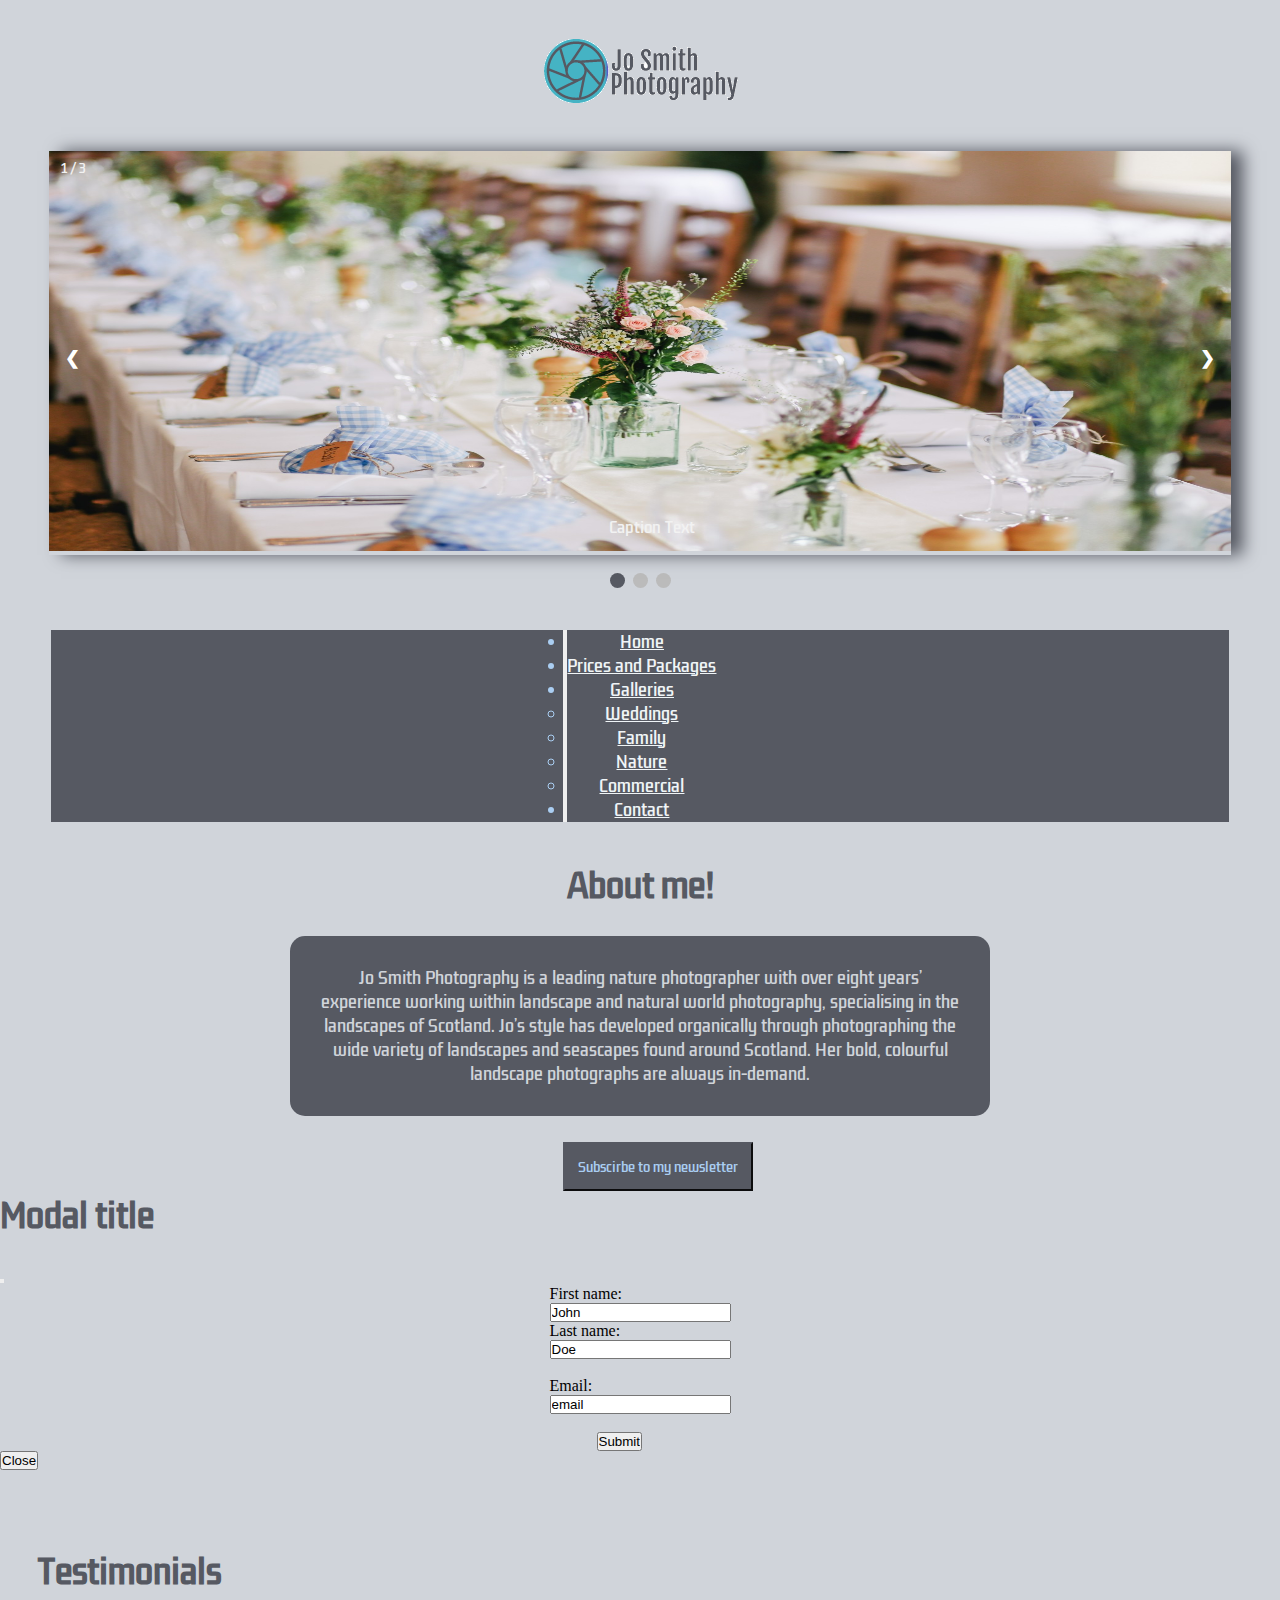
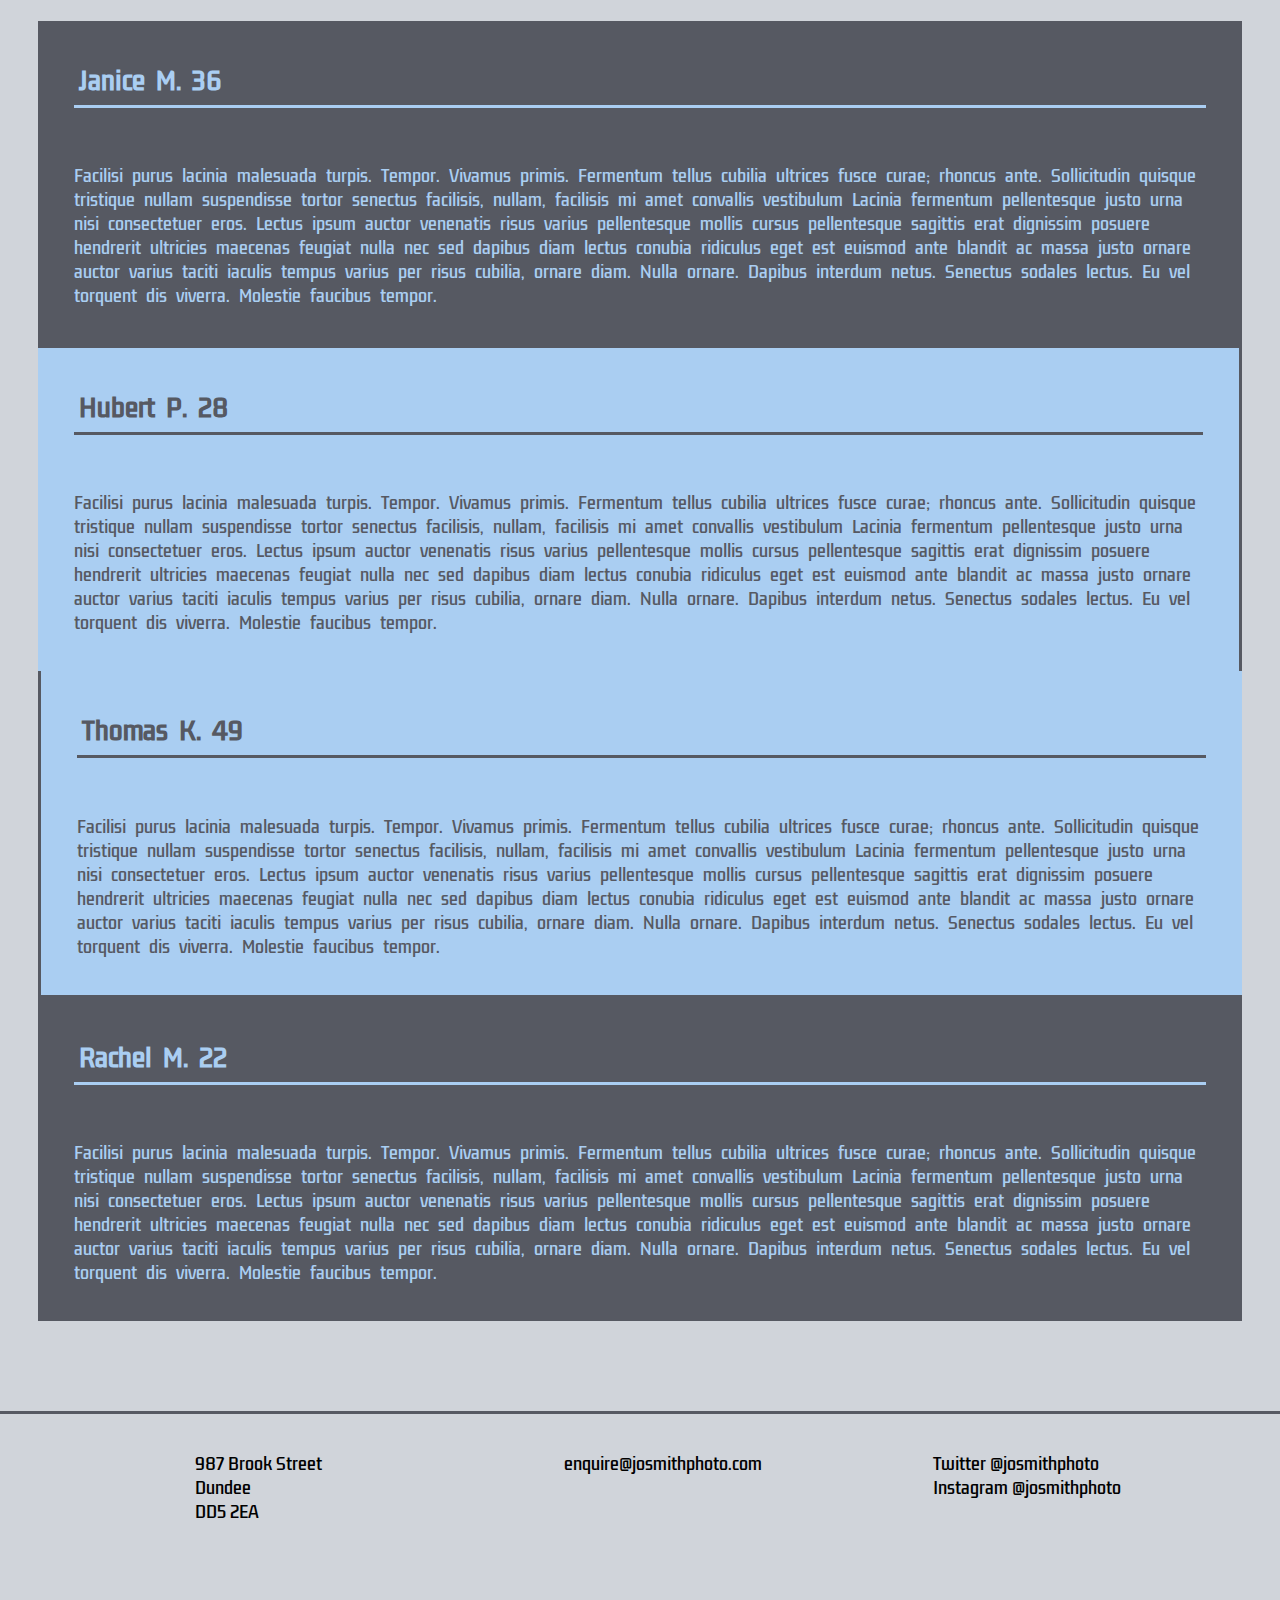
<file: index.html>
<!DOCTYPE html>
<html lang="en">
<head>
    <meta charset="UTF-8">
    <meta http-equiv="X-UA-Compatible" content="IE=edge">
    <meta name="viewport" content="width=device-width, initial-scale=1.0">
    <link rel="preconnect" href="https://fonts.googleapis.com">
    <link rel="preconnect" href="https://fonts.gstatic.com" crossorigin>
    <link href="https://fonts.googleapis.com/css2?family=Kdam+Thmor+Pro&display=swap" rel="stylesheet">
    <link href="https://fonts.googleapis.com/css2?family=Fuzzy+Bubbles&display=swap" rel="stylesheet">
    <link href="https://cdn.jsdelivr.net/npm/bootstrap@5.3.0-alpha3/dist/css/bootstrap.min.css" rel="stylesheet" integrity="sha384-KK94CHFLLe+nY2dmCWGMq91rCGa5gtU4mk92HdvYe+M/SXH301p5ILy+dN9+nJOZ" crossorigin="anonymous">
    <link rel="stylesheet" href="css/style.css">
    <link rel="icon" href="css/elements/logo_adobe_express.svg">
    <title>Home</title>
</head>
<body>
    <div class="logo"><img src="css/elements/logo.png" class="img-fluid" alt="img-fluid"></div>
<div class="slideshow-container">

    
    <div class="mySlides fade">
      <div class="numbertext">1 / 3</div>
      <img src="css/elements/wedding1.jpg" style="width:100%" height="400px">
      <div class="text">Caption Text</div>
    </div>
  
    <div class="mySlides fade">
      <div class="numbertext">2 / 3</div>
      <img src="css/elements/family1.jpg" style="width:100%" height="400px">
      <div class="text">Caption Two</div>
    </div>
  
    <div class="mySlides fade">
      <div class="numbertext">3 / 3</div>
      <img src="css/elements/nature1.jpg" style="width:100%" height="400px">
      <div class="text">Caption Three</div>
    </div>
  
    
    <a class="prev" onclick="plusSlides(-1)">&#10094;</a>
    <a class="next" onclick="plusSlides(1)">&#10095;</a>
  </div>
  <br>
  
  <div style="text-align:center">
    <span class="dot" onclick="currentSlide(1)"></span>
    <span class="dot" onclick="currentSlide(2)"></span>
    <span class="dot" onclick="currentSlide(3)"></span>
  </div>
    
  <nav class="navbar navbar-expand-lg bg-body-tertiary">
    <div class="container-fluid">
      <a class="navbar-brand" href="#"></a>
      <button class="navbar-toggler" type="button" data-bs-toggle="collapse" data-bs-target="#navbarSupportedContent" aria-controls="navbarSupportedContent" aria-expanded="false" aria-label="Toggle navigation">
        <span class="navbar-toggler-icon"></span>
      </button>
      <div class="collapse navbar-collapse" id="navbarSupportedContent">
        <ul class="navbar-nav me-auto mb-2 mb-lg-0">
          <li class="nav-item">
            <a class="nav-link" aria-current="page" href="index.html">Home</a>
          </li>
          <li class="nav-item">
            <a class="nav-link" href="prices.html">Prices and Packages</a>
          </li>
          <li class="nav-item dropdown">
            <a class="nav-link dropdown-toggle" href="#" role="button" data-bs-toggle="dropdown" aria-expanded="false">
              Galleries
            </a>
            <ul class="dropdown-menu">
              <li><a class="dropdown-item" href="wedding.html">Weddings</a></li>
              <li><a class="dropdown-item" href="family.html">Family</a></li>
              <li><a class="dropdown-item" href="nature.html">Nature</a></li>
              <li><a class="dropdown-item" href="commercial.html">Commercial</a></li>
            </ul>
          </li>
          <li class="nav-item">
            <a class="nav-link" href="contact.html">Contact</a>
          </li>
        </ul>
      </div>
    </div>
  </nav>
  <h1 class="h1-about">About me!</h1>
<div class="container1">Jo Smith Photography is a leading nature photographer with over eight years’
    experience working within landscape and natural world photography, specialising in
    the landscapes of Scotland.
    Jo’s style has developed organically through photographing the wide variety of
    landscapes and seascapes found around Scotland. Her bold, colourful landscape
    photographs are always in-demand. 
  
  </div>
<!-- 
  <button class="trigger">Subscribe to my newsletter</button>
<div class="modal">
    <div class="modal-content">
        <span class="close-button">x</span>
        <h1>Hello, I am a modal!</h1>
    </div>
</div> -->

<!-- Button trigger modal -->
<button type="button" class="btn btn-primary" data-bs-toggle="modal" data-bs-target="#staticBackdrop">
  Subscirbe to my newsletter
</button>

<!-- Modal -->
<div class="modal fade" id="staticBackdrop" data-bs-backdrop="static" data-bs-keyboard="false" tabindex="-1" aria-labelledby="staticBackdropLabel" aria-hidden="true">
  <div class="modal-dialog">
    <div class="modal-content">
      <div class="modal-header">
        <h1 class="modal-title fs-5" id="staticBackdropLabel">Modal title</h1>
        <button type="button" class="btn-close" data-bs-dismiss="modal" aria-label="Close"></button>
      </div>
      <div class="modal-body">
        <form action="">
          <label for="fname">First name:</label><br>
          <input type="text" id="fname" name="fname" value="John"><br>
          <label for="lname">Last name:</label><br>
          <input type="text" id="lname" name="lname" value="Doe"><br><br>
          <label for="lname">Email:</label><br>
          <input type="text" id="email" name="email" value="email"><br><br>
          <input type="submit" value="Submit" class="sub-button">
        </form>
      </div>
      <div class="modal-footer">
        <button type="button" class="btn btn-secondary" data-bs-dismiss="modal">Close</button>
      </div>
    </div>
  </div>
</div>

<!-- <section class="mid-content-section mt-3">
    <div class="container">
        <div class="row text-center text-light g-2">
            <div class="col-lg-4">
                <div class="p-5 lead fs-3">
                <h1 class="lead fs-3">HEADING</h1>
                <i class="bi bi-xbox" style="font-size:40px;"></i>
                <p class="lead">Lorem, ipsum dolor sit amet consectetur adipisicing elit. Nihil quidem molestias ex voluptatum? Lorem, ipsum dolor sit amet consectetur adipisicing elit. Nihil quidem molestias ex voluptatum? Lorem, ipsum dolor sit amet consectetur adipisicing elit. Nihil quidem molestias ex voluptatum?Lorem, ipsum dolor sit amet consectetur adipisicing elit. Nihil quidem molestias ex voluptatum?</p>
                </div>
            </div>
            <div class="col-lg-4">
                <div class="p-5 lead fs-3">
                  <h1 class="lead fs-3">HEADING</h1>
                <h1 class="lead fs-3"></h1>
                <p class="lead">Lorem ipsum dolor sit amet consectetur, adipisicing elit. Earum eius amet perspiciatis labore? Lorem, ipsum dolor sit amet consectetur adipisicing elit. Nihil quidem molestias ex voluptatum? Lorem, ipsum dolor sit amet consectetur adipisicing elit. Nihil quidem molestias ex voluptatum? Lorem, ipsum dolor sit amet consectetur adipisicing elit. Nihil quidem molestias ex voluptatum?</p>
                </div>
            </div>
            <div class="col-lg-4">
                <div class="p-5 lead fs-3">
                  <h1 class="lead fs-3">HEADING</h1>
                <h3 class="lead fs-3"></h3>
                <p class="lead">Lorem ipsum dolor sit amet consectetur adipisicing elit. Quisquam tempora possimus aliquid magni. Lorem, ipsum dolor sit amet consectetur adipisicing elit. Nihil quidem molestias ex voluptatum? Lorem, ipsum dolor sit amet consectetur adipisicing elit. Nihil quidem molestias ex voluptatum? Lorem, ipsum dolor sit amet consectetur adipisicing elit. Nihil quidem molestias ex voluptatum?</p>
                
                </div>
            </div>
        </div>
    </div>
</section> -->

<div class="container text-center">
  <h1>Testimonials</h1>
  <div class="row row-cols-2">
    <div class="col1"><h2 class="h2-testimonial">Janice M. 36</h2><p>Facilisi purus lacinia malesuada turpis. Tempor. Vivamus primis. Fermentum tellus cubilia ultrices fusce curae; rhoncus ante. Sollicitudin quisque tristique nullam suspendisse tortor senectus facilisis, nullam, facilisis mi amet convallis vestibulum Lacinia fermentum pellentesque justo urna nisi consectetuer eros. Lectus ipsum auctor venenatis risus varius pellentesque mollis cursus pellentesque sagittis erat dignissim posuere hendrerit ultricies maecenas feugiat nulla nec sed dapibus diam lectus conubia ridiculus eget est euismod ante blandit ac massa justo ornare auctor varius taciti iaculis tempus varius per risus cubilia, ornare diam. Nulla ornare. Dapibus interdum netus. Senectus sodales lectus. Eu vel torquent dis viverra. Molestie faucibus tempor.</p></div>
    <div class="col2"><h2 class="h2-testimonial1">Hubert P. 28</h2><p>Facilisi purus lacinia malesuada turpis. Tempor. Vivamus primis. Fermentum tellus cubilia ultrices fusce curae; rhoncus ante. Sollicitudin quisque tristique nullam suspendisse tortor senectus facilisis, nullam, facilisis mi amet convallis vestibulum Lacinia fermentum pellentesque justo urna nisi consectetuer eros. Lectus ipsum auctor venenatis risus varius pellentesque mollis cursus pellentesque sagittis erat dignissim posuere hendrerit ultricies maecenas feugiat nulla nec sed dapibus diam lectus conubia ridiculus eget est euismod ante blandit ac massa justo ornare auctor varius taciti iaculis tempus varius per risus cubilia, ornare diam. Nulla ornare. Dapibus interdum netus. Senectus sodales lectus. Eu vel torquent dis viverra. Molestie faucibus tempor.</p></div>
    <div class="col3"><h2 class="h2-testimonial1">Thomas K. 49</h2><p>Facilisi purus lacinia malesuada turpis. Tempor. Vivamus primis. Fermentum tellus cubilia ultrices fusce curae; rhoncus ante. Sollicitudin quisque tristique nullam suspendisse tortor senectus facilisis, nullam, facilisis mi amet convallis vestibulum Lacinia fermentum pellentesque justo urna nisi consectetuer eros. Lectus ipsum auctor venenatis risus varius pellentesque mollis cursus pellentesque sagittis erat dignissim posuere hendrerit ultricies maecenas feugiat nulla nec sed dapibus diam lectus conubia ridiculus eget est euismod ante blandit ac massa justo ornare auctor varius taciti iaculis tempus varius per risus cubilia, ornare diam. Nulla ornare. Dapibus interdum netus. Senectus sodales lectus. Eu vel torquent dis viverra. Molestie faucibus tempor.</p></div>
    <div class="col1"><h2 class="h2-testimonial">Rachel M. 22</h2><p>Facilisi purus lacinia malesuada turpis. Tempor. Vivamus primis. Fermentum tellus cubilia ultrices fusce curae; rhoncus ante. Sollicitudin quisque tristique nullam suspendisse tortor senectus facilisis, nullam, facilisis mi amet convallis vestibulum Lacinia fermentum pellentesque justo urna nisi consectetuer eros. Lectus ipsum auctor venenatis risus varius pellentesque mollis cursus pellentesque sagittis erat dignissim posuere hendrerit ultricies maecenas feugiat nulla nec sed dapibus diam lectus conubia ridiculus eget est euismod ante blandit ac massa justo ornare auctor varius taciti iaculis tempus varius per risus cubilia, ornare diam. Nulla ornare. Dapibus interdum netus. Senectus sodales lectus. Eu vel torquent dis viverra. Molestie faucibus tempor.</p></div>
  </div>
</div>

<footer>
<section class="left"><p>987 Brook Street<br>
  Dundee<br>
  DD5 2EA
  </p></section>
<section class="centre"><p>enquire@josmithphoto.com</p></section>
<section class="right"><p>Twitter @josmithphoto <br> 
  Instagram @josmithphoto
</p></section>

</footer>

<script src="js/script.js"></script>
<script src="https://cdn.jsdelivr.net/npm/bootstrap@5.3.0-alpha3/dist/js/bootstrap.bundle.min.js" integrity="sha384-ENjdO4Dr2bkBIFxQpeoTz1HIcje39Wm4jDKdf19U8gI4ddQ3GYNS7NTKfAdVQSZe" crossorigin="anonymous"></script>
</body>
</html>
</file>
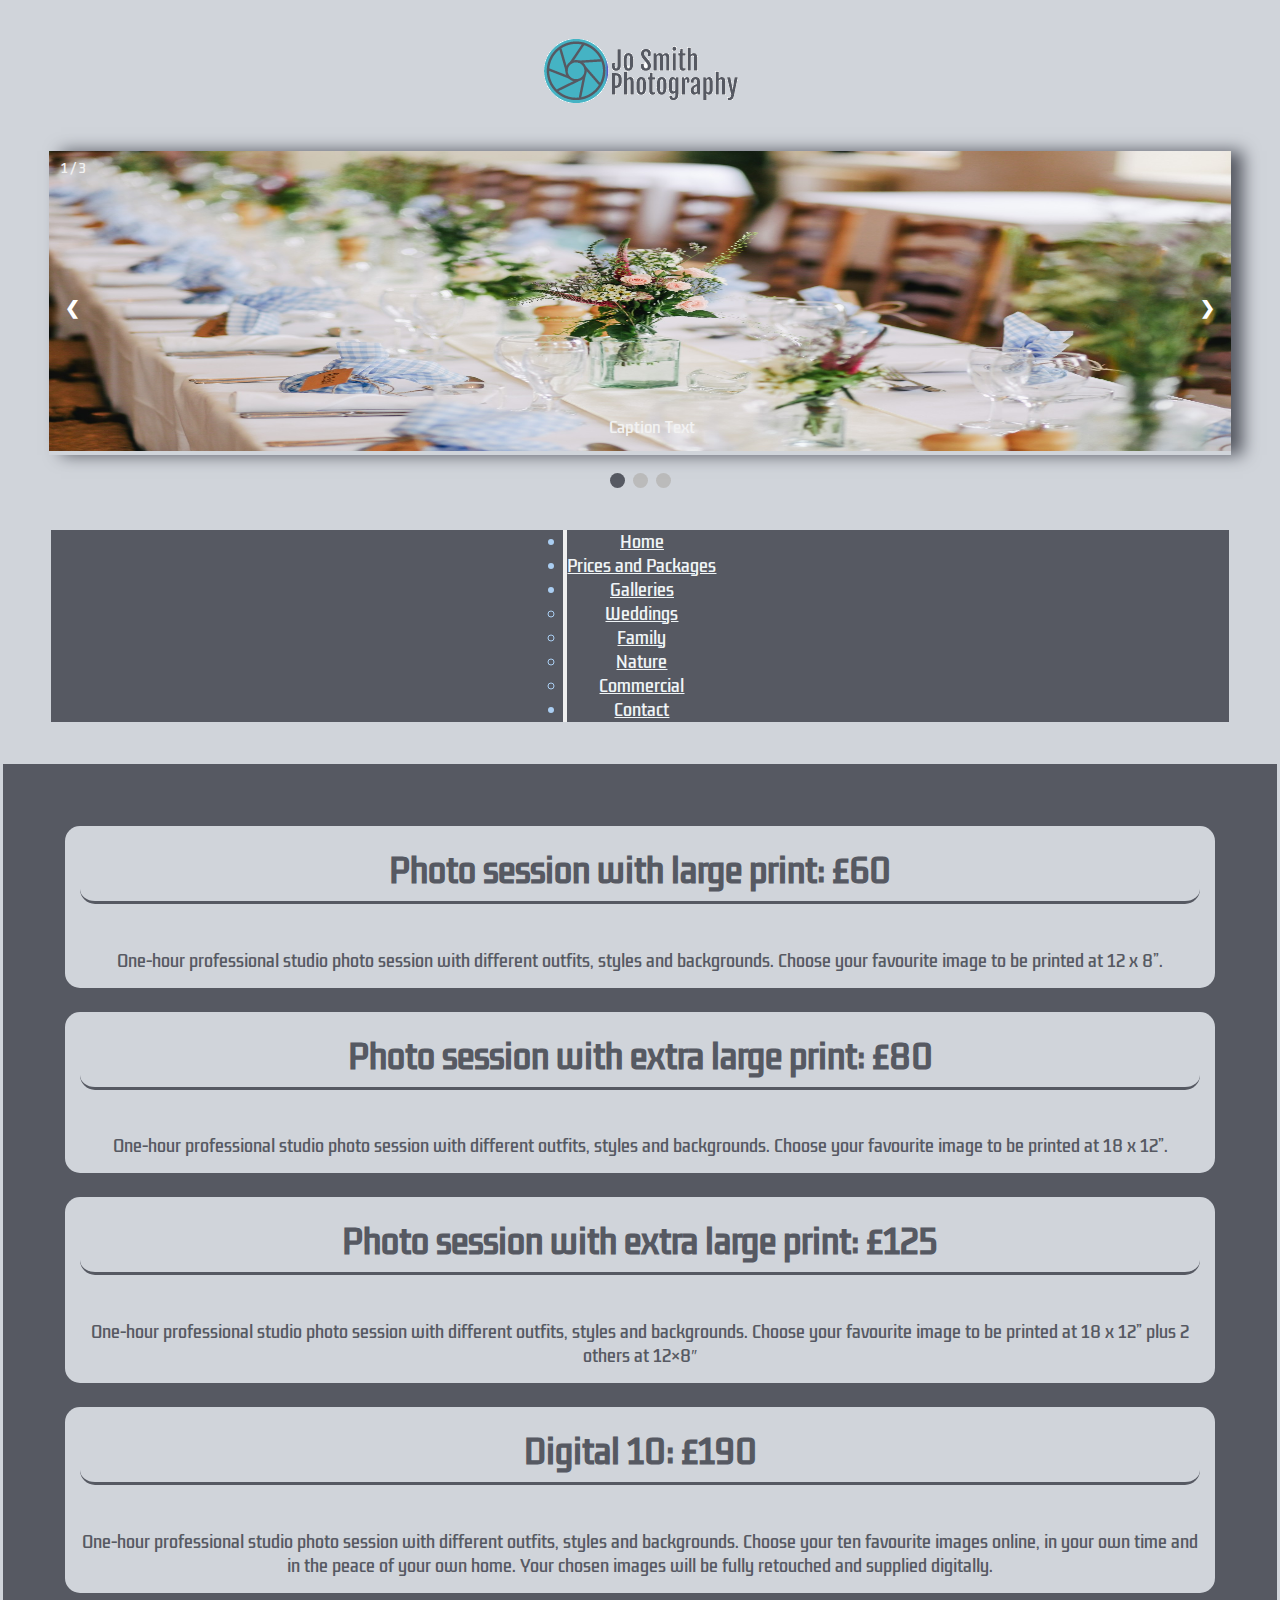
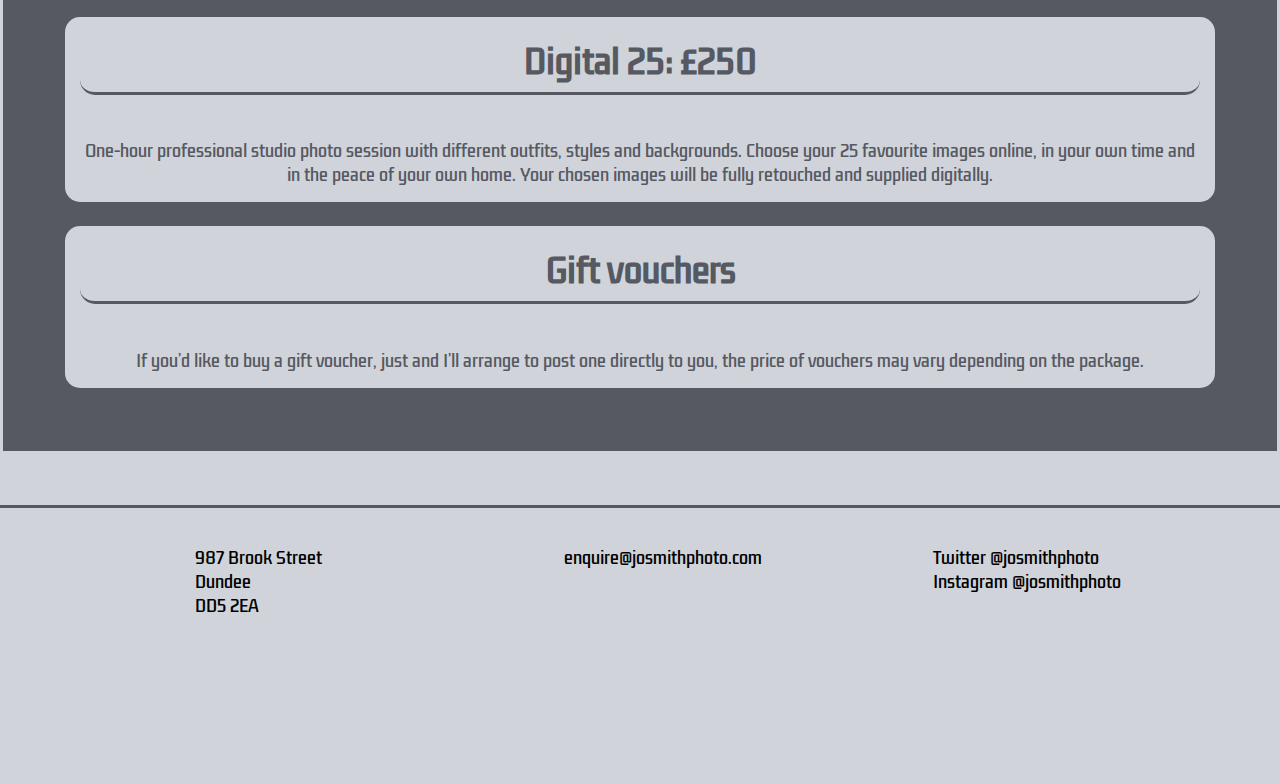
<file: prices.html>
<!DOCTYPE html>
<html lang="en">
<head>
    <meta charset="UTF-8">
    <meta http-equiv="X-UA-Compatible" content="IE=edge">
    <meta name="viewport" content="width=device-width, initial-scale=1.0">
    <link rel="preconnect" href="https://fonts.googleapis.com">
    <link rel="preconnect" href="https://fonts.gstatic.com" crossorigin>
    <link href="https://fonts.googleapis.com/css2?family=Kdam+Thmor+Pro&display=swap" rel="stylesheet">
    <link href="https://fonts.googleapis.com/css2?family=Fuzzy+Bubbles&display=swap" rel="stylesheet">
    <link href="https://cdn.jsdelivr.net/npm/bootstrap@5.3.0-alpha3/dist/css/bootstrap.min.css" rel="stylesheet" integrity="sha384-KK94CHFLLe+nY2dmCWGMq91rCGa5gtU4mk92HdvYe+M/SXH301p5ILy+dN9+nJOZ" crossorigin="anonymous">
    <link rel="stylesheet" href="css/style.css">
    <link rel="icon" href="css/elements/logo_adobe_express.svg">
    <title>Prices & Packages</title>
</head>
<body>
    <div class="logo"><img src="css/elements/logo.png" class="img-fluid" alt="img-fluid"></div>
<div class="slideshow-container">

    
    <div class="mySlides fade">
      <div class="numbertext">1 / 3</div>
      <img src="css/elements/wedding1.jpg" style="width:100%" height="300px">
      <div class="text">Caption Text</div>
    </div>
  
    <div class="mySlides fade">
      <div class="numbertext">2 / 3</div>
      <img src="css/elements/family1.jpg" style="width:100%" height="300px">
      <div class="text">Caption Two</div>
    </div>
  
    <div class="mySlides fade">
      <div class="numbertext">3 / 3</div>
      <img src="css/elements/nature1.jpg" style="width:100%" height="300px">
      <div class="text">Caption Three</div>
    </div>
  
    
    <a class="prev" onclick="plusSlides(-1)">&#10094;</a>
    <a class="next" onclick="plusSlides(1)">&#10095;</a>
  </div>
  <br>
  
  <div style="text-align:center">
    <span class="dot" onclick="currentSlide(1)"></span>
    <span class="dot" onclick="currentSlide(2)"></span>
    <span class="dot" onclick="currentSlide(3)"></span>
  </div>
    
  <nav class="navbar navbar-expand-lg bg-body-tertiary">
    <div class="container-fluid">
      <a class="navbar-brand" href="#"></a>
      <button class="navbar-toggler" type="button" data-bs-toggle="collapse" data-bs-target="#navbarSupportedContent" aria-controls="navbarSupportedContent" aria-expanded="false" aria-label="Toggle navigation">
        <span class="navbar-toggler-icon"></span>
      </button>
      <div class="collapse navbar-collapse" id="navbarSupportedContent">
        <ul class="navbar-nav me-auto mb-2 mb-lg-0">
          <li class="nav-item">
            <a class="nav-link active" aria-current="page" href="index.html">Home</a>
          </li>
          <li class="nav-item">
            <a class="nav-link" href="prices.html">Prices and Packages</a>
          </li>
          <li class="nav-item dropdown">
            <a class="nav-link dropdown-toggle" href="#" role="button" data-bs-toggle="dropdown" aria-expanded="false">
              Galleries
            </a>
            <ul class="dropdown-menu">
              <li><a class="dropdown-item" href="wedding.html">Weddings</a></li>
              <li><a class="dropdown-item" href="family.html">Family</a></li>
              <li><a class="dropdown-item" href="nature.html">Nature</a></li>
              <li><a class="dropdown-item" href="commercial.html">Commercial</a></li>
            </ul>
          </li>
          <li class="nav-item">
            <a class="nav-link" href="contact.html">Contact</a>
          </li>
        </ul>
      </div>
    </div>
  </nav>


  <!-- <div class="container-fluid">
    <div class="card">
        <div class="card-header">
            Photo session with large print: £60
        </div>
        <div class="card-body">
          <p class="card-text">One-hour professional studio photo session with different outfits, styles and backgrounds.
            Choose your favourite image to be printed at 12 x 8”.
            </p>
        </div>
      </div>
      <div class="card">
        <div class="card-header">
            Photo session with extra large print: £80

        </div>
        <div class="card-body">
          <p class="card-text">One-hour professional studio photo session with different outfits, styles and backgrounds.
            Choose your favourite image to be printed at 18 x 12”.
            
            </p>
  
        </div>
      </div>
      <div class="card">
        <div class="card-header">
            Photo session with extra large print: £125

        </div>
        <div class="card-body">
          <p class="card-text">One-hour professional studio photo session with different outfits, styles and backgrounds.
            Choose your favourite image to be printed at 18 x 12” plus 2 others at 12×8″
            
            </p>
        </div>
      </div>

  </div>

  <div class="container-fluid">
    <div class="card">
        <div class="card-header">
            Digital 10: £190
        </div>
        <div class="card-body">
          <p class="card-text">One-hour professional studio photo session with different outfits, styles and backgrounds.
            Choose your ten favourite images online, in your own time and in the peace of your own
            home. Your chosen images will be fully retouched and supplied digitally
            </p>
        </div>
      </div>
      <div class="card">
        <div class="card-header">
            Digital 25: £250
        </div>
        <div class="card-body">
          <p class="card-text">One-hour professional studio photo session with different outfits, styles and backgrounds.
            Choose your 25 favourite images online, in your own time and in the peace of your own
            home. Your chosen images will be fully retouched and supplied digitally.
            
            </p>
        </div>
      </div>
      <div class="card">
        <div class="card-header">
            Gift voucher (various prices)
        </div>
        <div class="card-body">
          <p class="card-text">If you’d like to buy a gift voucher, just and I’ll arrange to post one directly to you
            </p>
        </div>
      </div>

  </div> -->

  <div class="container text-center1">
    <div class="row">
      <div class="col-sm"><h1 class="price-head1">Photo session with large print: £60</h1>
        One-hour professional studio photo session with different outfits, styles and backgrounds.
        Choose your favourite image to be printed at 12 x 8”.
        </div>
      <div class="col-sm"><h1 class="price-head1">Photo session with extra large print: £80</h1>
        One-hour professional studio photo session with different outfits, styles and backgrounds.
        Choose your favourite image to be printed at 18 x 12”.</div>
        <div class="col-sm"><h1 class="price-head1">Photo session with extra large print: £125</h1>
          One-hour professional studio photo session with different outfits, styles and backgrounds.
          Choose your favourite image to be printed at 18 x 12” plus 2 others at 12×8″
          </div>
    </div>
    <div class="row">
      <div class="col-sm"><h1 class="price-head1">Digital 10: £190</h1>
        One-hour professional studio photo session with different outfits, styles and backgrounds.
        Choose your ten favourite images online, in your own time and in the peace of your own
        home. Your chosen images will be fully retouched and supplied digitally.
        </div>
      <div class="col-sm"><h1 class="price-head1">Digital 25: £250</h1>
        One-hour professional studio photo session with different outfits, styles and backgrounds.
        Choose your 25 favourite images online, in your own time and in the peace of your own
        home. Your chosen images will be fully retouched and supplied digitally.
        </div>
      <div class="col-sm"><h1 class="price-head1">Gift vouchers</h1>If you’d like to buy a gift voucher, just and I’ll arrange to post one directly to you, the price of vouchers may vary depending on the package.</div>
    </div>
  </div>

  <footer>
    <section class="left"><p>987 Brook Street<br>
      Dundee<br>
      DD5 2EA
      </p></section>
    <section class="centre"><p>enquire@josmithphoto.com</p></section>
    <section class="right"><p>Twitter @josmithphoto <br> 
      Instagram @josmithphoto
    </p></section>
    
    </footer>
  <script src="js/script.js"></script>
<script src="https://cdn.jsdelivr.net/npm/bootstrap@5.3.0-alpha3/dist/js/bootstrap.bundle.min.js" integrity="sha384-ENjdO4Dr2bkBIFxQpeoTz1HIcje39Wm4jDKdf19U8gI4ddQ3GYNS7NTKfAdVQSZe" crossorigin="anonymous"></script>
</body>
</html>
</file>
<file: css/style.css>
body {
  background-color: #D0D4DA;
}

.col-lg-4 {
  background-color: #AACEF2;
  margin-top: 5%;
  width: 26%;
  margin-left: 5%;
  box-shadow: 5px 5px #565962;
  font-family: "Kdam Thmor Pro", sans-serif;
  word-spacing: 2px;
  color: #565962;
}

.slideshow-container {
  max-width: 100%;
  position: relative;
  margin-left: 3.8%;
  margin-right: 3.8%;
}

.mySlides {
  display: none;
  box-shadow: 0.75em 0px 1em 0px #565962;
}

.prev, .next {
  cursor: pointer;
  position: absolute;
  top: 50%;
  width: auto;
  margin-top: -22px;
  padding: 16px;
  color: white;
  font-weight: bold;
  font-size: 18px;
  transition: 0.6s ease;
  border-radius: 0 3px 3px 0;
  -webkit-user-select: none;
     -moz-user-select: none;
          user-select: none;
}

/* Position the "next button" to the right */
.next {
  right: 0;
  border-radius: 3px 0 0 3px;
}

/* On hover, add a black background color with a little bit see-through */
.prev:hover, .next:hover {
  background-color: rgba(0, 0, 0, 0.8);
}

/* Caption text */
.text {
  color: #f2f2f2;
  font-size: 15px;
  padding: 8px 12px;
  position: absolute;
  bottom: 8px;
  width: 100%;
  text-align: center;
  font-family: "Kdam Thmor Pro", sans-serif;
}

/* Number text (1/3 etc) */
.numbertext {
  color: #f2f2f2;
  font-size: 12px;
  padding: 8px 12px;
  position: absolute;
  top: 0;
  font-family: "Kdam Thmor Pro", sans-serif;
}

/* The dots/bullets/indicators */
.dot {
  cursor: pointer;
  height: 15px;
  width: 15px;
  margin: 0 2px;
  background-color: #bbb;
  border-radius: 50%;
  display: inline-block;
  transition: background-color 0.6s ease;
}

.active, .dot:hover {
  background-color: #717171;
}

.fade {
  animation-name: fade;
  animation-duration: 360s;
}

@keyframes fade {
  from {
    opacity: 0.9;
  }
  to {
    opacity: 1;
  }
}
.logo {
  display: flex;
  justify-content: center;
  align-content: center;
  margin-top: 3%;
  margin-bottom: 3%;
}

* {
  padding: 0;
  margin: 0;
}

.card {
  width: 25%;
  margin: 5%;
  box-shadow: 5px 10px #D0D4DA;
  font-family: "Kdam Thmor Pro", sans-serif;
}

.container-fluid {
  display: flex;
}

.card-header {
  font-size: 20px;
  font-weight: 700;
  font-family: "Kdam Thmor Pro", sans-serif;
}

.container1 {
  background: #565962;
  width: 50%;
  margin: auto;
  display: flex;
  font-family: "Kdam Thmor Pro", sans-serif;
  padding: 30px;
  color: #D0D4DA;
  border-radius: 15px;
  text-align: center;
}

footer {
  height: 200px;
  margin-top: 4%;
  border-top: solid #565962;
  padding: 3%;
  display: flex;
  font-family: "Kdam Thmor Pro", sans-serif;
}

.container2 {
  width: 100%;
  display: inline;
  border: #565962 solid 1px;
  font-family: "Kdam Thmor Pro", sans-serif;
}

.left {
  width: 33%;
  margin-left: 13%;
}

.centre {
  width: 33%;
  margin-left: 5%;
}

.right {
  width: 33%;
  margin-left: 5%;
}

.galleryGrid {
  padding: 1rem;
  display: grid;
  width: 90%;
  margin: auto;
  grid-template-columns: repeat(6, 1fr);
  grid-template-rows: repeat(12, 1fr);
  gap: 15px;
  background-color: #565962;
}

.galleryDiv1 {
  grid-area: 1/1/3/3;
}

.galleryDiv2 {
  grid-area: 1/3/3/5;
}

.galleryDiv3 {
  grid-area: 3/1/5/3;
}

.galleryDiv4 {
  grid-area: 3/3/5/5;
}

.galleryDiv5 {
  grid-area: 1/5/5/7;
}

.galleryDiv6 {
  grid-area: 5/1/9/3;
}

.galleryDiv7 {
  grid-area: 5/3/7/5;
}

.galleryDiv8 {
  grid-area: 7/3/9/5;
}

.galleryDiv9 {
  grid-area: 5/5/7/7;
}

.galleryDiv10 {
  grid-area: 7/5/9/7;
}

.galleryDiv11 {
  grid-area: 9/1/11/3;
}

.galleryDiv12 {
  grid-area: 11/1/13/3;
}

.galleryDiv13 {
  grid-area: 9/3/11/5;
}

.galleryDiv14 {
  grid-area: 11/3/13/5;
}

.galleryDiv15 {
  grid-area: 9/5/13/7;
}

.galleryGrid img:hover {
  transform: scale(1.02);
  box-shadow: 5px 5px 5px #AACEF2;
}

.galleryGrid img {
  height: 100%;
  width: 100%;
  transition: 1.5s ease-in-out;
}

.container5 {
  width: 100%;
  display: flex;
  margin-left: 7%;
  font-family: "Kdam Thmor Pro", sans-serif;
}

#map {
  width: 50%;
  max-width: 100%;
  height: 500px;
  margin: 2%;
}

#info_div {
  background-color: #565962;
  color: whitesmoke;
  font-size: 20px;
  font-weight: 500;
  width: 50%;
  padding: 1%;
  text-align: center;
  font-family: "Kdam Thmor Pro", sans-serif;
}

.btn-primary {
  background-color: #565962;
  color: #AACEF2;
  font-family: "Kdam Thmor Pro", sans-serif;
  border-color: #565962;
  margin-left: 44%;
  margin-top: 2%;
  padding: 1%;
}

.modal-body {
  display: flex;
  justify-content: center;
}

.sub-button {
  margin-left: 26%;
}

.col1 {
  padding: 10px;
  background-color: #565962;
  color: #AACEF2;
  padding: 3%;
  font-family: "Kdam Thmor Pro", sans-serif;
  word-spacing: 5px;
}

.col2 {
  padding: 10px;
  background-color: #AACEF2;
  color: #565962;
  padding: 3%;
  font-family: "Kdam Thmor Pro", sans-serif;
  word-spacing: 5px;
  border-right: solid 3px #565962;
  border-top: solid 3px #565962;
}

.col3 {
  padding: 10px;
  background-color: #AACEF2;
  color: #565962;
  padding: 3%;
  font-family: "Kdam Thmor Pro", sans-serif;
  word-spacing: 5px;
  border-left: solid 3px #565962;
  border-bottom: solid 3px #565962;
}

.text-center {
  margin-top: 3%;
  padding: 3%;
}

h1 {
  margin-bottom: 2%;
  font-family: "Kdam Thmor Pro", sans-serif;
  color: #565962;
}

.h2-testimonial {
  margin-bottom: 3%;
  border-bottom: 3px solid #AACEF2;
  padding: 5px;
  margin-bottom: 5%;
}

.h2-testimonial1 {
  margin-bottom: 3%;
  border-bottom: 3px solid #565962;
  padding: 5px;
  margin-bottom: 5%;
}

.h1-about {
  font-family: "Kdam Thmor Pro", sans-serif;
  color: #565962;
  display: flex;
  justify-content: center;
}

.col-sm {
  padding: 15px;
  margin: 2%;
  font-family: "Kdam Thmor Pro", sans-serif;
  color: #565962;
  background-color: #D0D4DA;
  border-radius: 15px;
  text-align: center;
}

.price-head1 {
  font-family: "Kdam Thmor Pro", sans-serif;
  color: #565962;
  border-bottom: 3px solid #565962;
  font-size: 2em;
  padding: 5px;
  margin-bottom: 4%;
  border-radius: 15px;
}

.text-center1 {
  margin-top: 3%;
  padding: 3%;
  border: 3px solid #D0D4DA;
  background-color: #565962;
}

.navbar {
  width: 92%;
  margin-left: 4%;
  margin-right: 4%;
  margin-top: 3%;
  margin-bottom: 3%;
  background-color: #565962;
  font-family: "Kdam Thmor Pro", sans-serif;
  color: #AACEF2;
  display: flex;
  justify-content: center;
  text-align: center;
}

.nav-link {
  color: #F0F5F7;
}

.container-fluid {
  background-color: #565962;
}

.dropdown-menu {
  background-color: #565962;
}

.dropdown-item {
  color: #F0F5F7;
}

.dropdown-item:hover {
  background-color: #AACEF2;
}

.nav-link:hover {
  background-color: #AACEF2;
}

.active {
  background-color: #565962;
}

.bg-body-tertiary {
  background-color: #565962;
}

@media only screen and (max-width: 600px) {
  body {
    background-color: #D0D4DA;
  }
  footer {
    width: 100%;
    display: flex;
    margin-top: 2%;
  }
  .left {
    width: 25%;
    margin: auto;
  }
  .centre {
    width: 50%;
    margin: auto;
    margin-left: 8%;
  }
  .right {
    width: 25%;
    margin: auto;
    padding-left: 10px;
  }
  .container5 {
    display: block;
  }
  #map {
    width: 80%;
    margin-right: 7%;
  }
  .card {
    width: 80%;
    margin-left: 3%;
  }
  .btn-primary {
    width: 90%;
    margin-left: 5%;
  }
  .container1 {
    width: 90%;
  }
  .row {
    display: block;
    padding: 10px;
    margin-right: 3%;
  }
  .text-center1 {
    width: 90%;
    margin-left: 5%;
  }
  .col-sm {
    padding: 10px;
    margin-top: 3%;
  }
}/*# sourceMappingURL=style.css.map */
</file>
